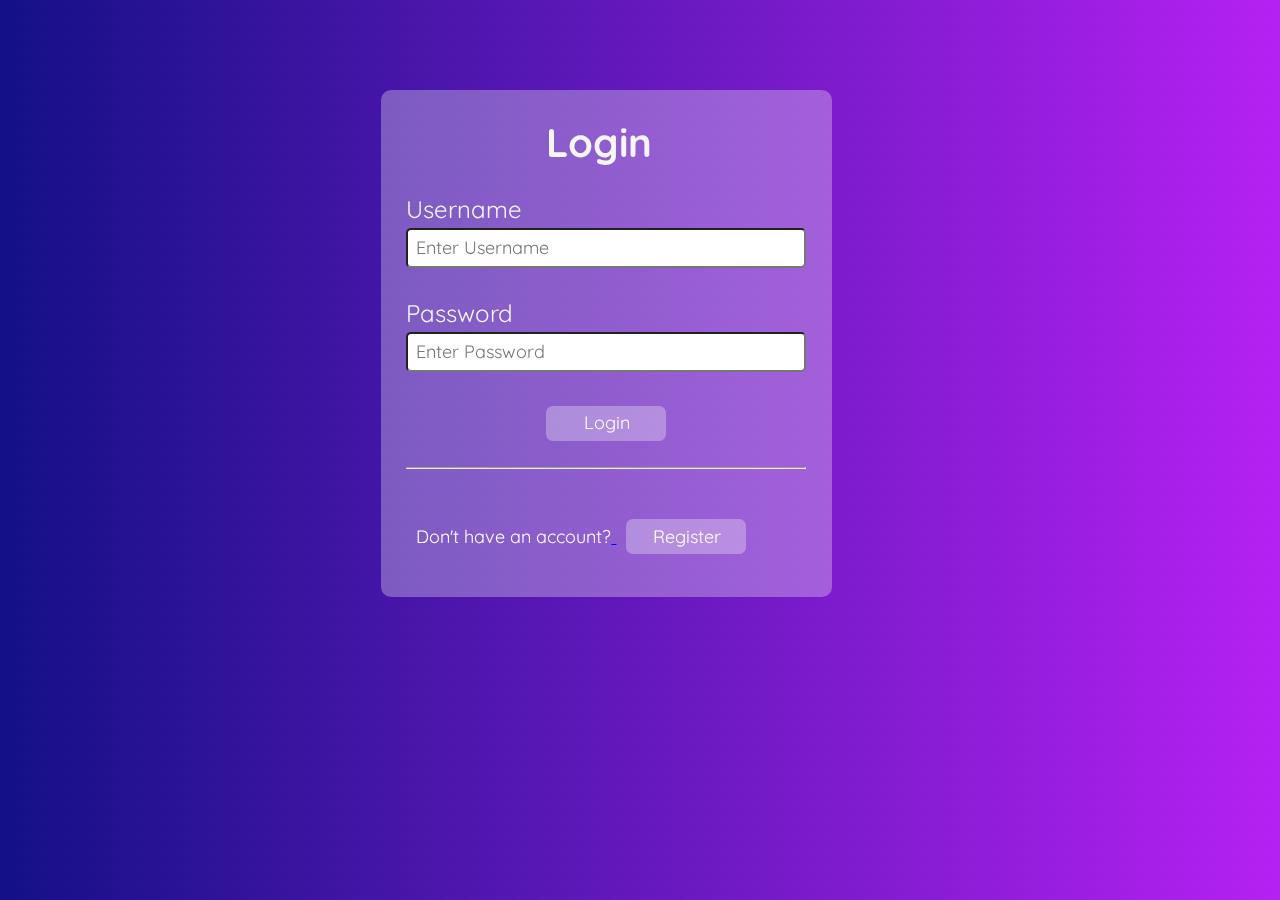
<file: Project Development Phase/Sprint 1/login.html>
<!DOCTYPE html>
<html lang="en">
<head>
    <meta charset="UTF-8">
    <meta http-equiv="X-UA-Compatible" content="IE=edge">
    <meta name="viewport" content="width=device-width, initial-scale=1.0">
    <link rel="stylesheet" href="login.css">
    <link href='https://fonts.googleapis.com/css?family=Quicksand' rel='stylesheet'>
    <title>Document</title>
</head>
 <body>  
        <form method="POST">
                <a href="login.php" class="logo">
                   
                </a>
        
        <section id="user">
         <h1><b>Login</h1></b>
         <label> Username<br>
             <input id="username" placeholder="Enter Username" name="username" type="text">
              </label><br><br>
        <label> Password<br>
              <input type="password" placeholder="Enter Password" name="password" >
        </label><br><br>
        <a href="#">
               <input type="submit" name="submit" value="Login" class="btn_css"> 
               
        </a> 
        <hr style="margin-top: 26px"/>
        <section id="register">
            <p>  
                  Don't have an account?<a href="signup.html"> <input type="button"  value="Register" class="btn_css"></a>
                  
           </p>
           </section>

        </section>

        

    </form>
    </body>
</html>
</file>
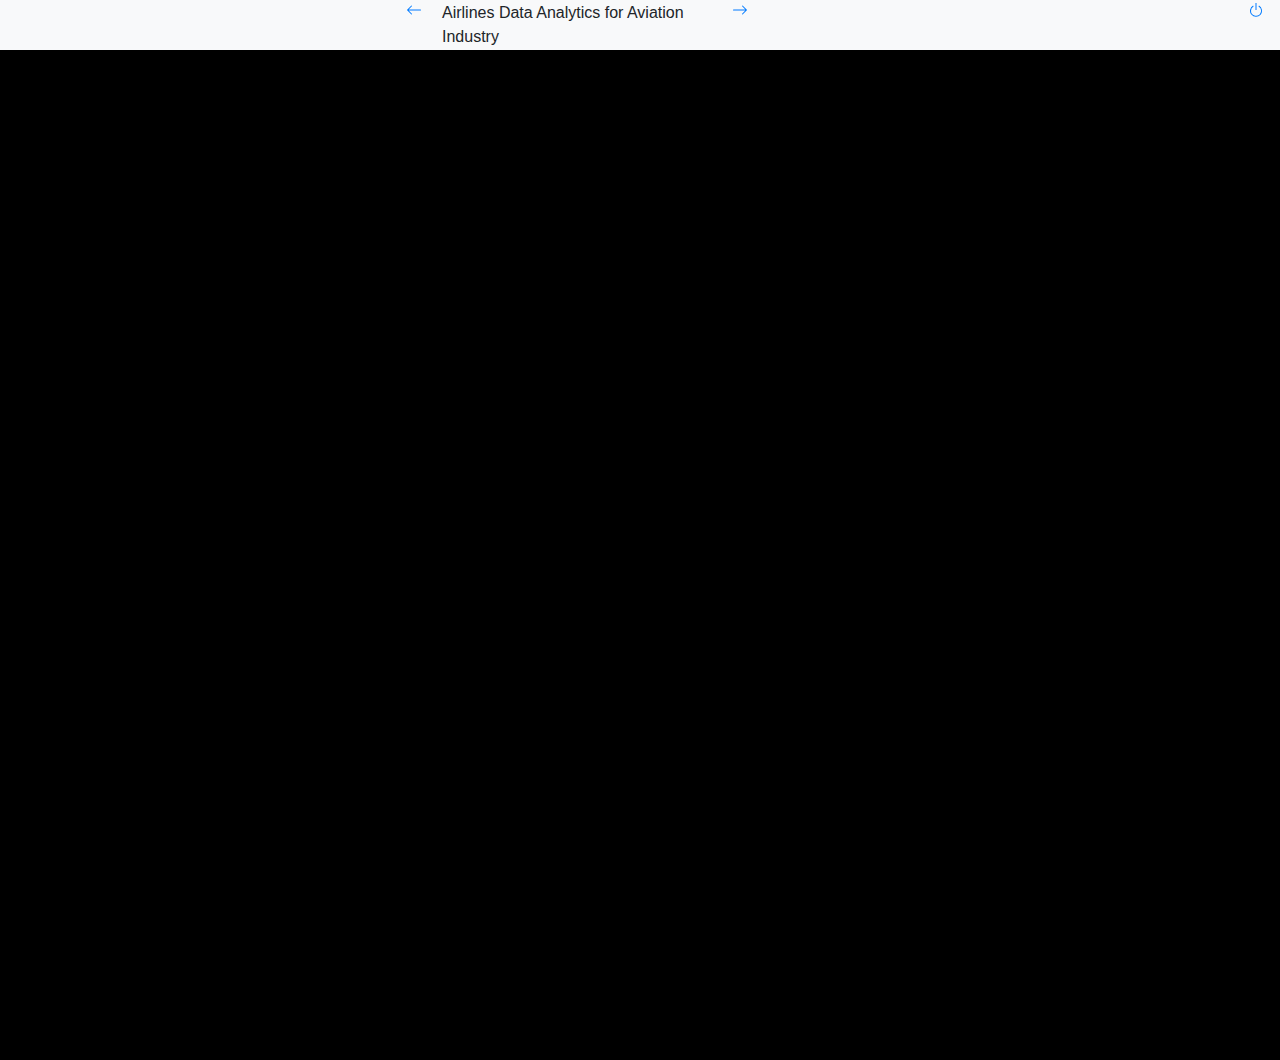
<file: Project Development Phase/Sprint 1/page1.html>
<!DOCTYPE html>
<html lang="en">
<head>
    <meta charset="UTF-8">
    <meta http-equiv="X-UA-Compatible" content="IE=edge">
    <meta name="viewport" content="width=device-width, initial-scale=1.0">
    <link rel="stylesheet" href="https://cdn.jsdelivr.net/npm/bootstrap@4.0.0/dist/css/bootstrap.min.css" integrity="sha384-Gn5384xqQ1aoWXA+058RXPxPg6fy4IWvTNh0E263XmFcJlSAwiGgFAW/dAiS6JXm" crossorigin="anonymous">
    <script src="https://code.jquery.com/jquery-3.2.1.slim.min.js" integrity="sha384-KJ3o2DKtIkvYIK3UENzmM7KCkRr/rE9/Qpg6aAZGJwFDMVNA/GpGFF93hXpG5KkN" crossorigin="anonymous"></script>
<script src="https://cdn.jsdelivr.net/npm/popper.js@1.12.9/dist/umd/popper.min.js" integrity="sha384-ApNbgh9B+Y1QKtv3Rn7W3mgPxhU9K/ScQsAP7hUibX39j7fakFPskvXusvfa0b4Q" crossorigin="anonymous"></script>
<script src="https://cdn.jsdelivr.net/npm/bootstrap@4.0.0/dist/js/bootstrap.min.js" integrity="sha384-JZR6Spejh4U02d8jOt6vLEHfe/JQGiRRSQQxSfFWpi1MquVdAyjUar5+76PVCmYl" crossorigin="anonymous"></script>
    <title>Document</title>
</head>
<body style="background-color: black;">
    <nav class="navbar navbar-expand-lg navbar-light bg-light" style="height: 50px;">
        
        <div class="collapse navbar-collapse" id="navbarNav">
          <ul class="navbar-nav">
            <li style="margin-left: 390px;"> <a href="login.html"><svg xmlns="http://www.w3.org/2000/svg" width="16" height="16" fill="currentColor" class="bi bi-arrow-left" viewBox="0 0 16 16">
                <path fill-rule="evenodd" d="M15 8a.5.5 0 0 0-.5-.5H2.707l3.147-3.146a.5.5 0 1 0-.708-.708l-4 4a.5.5 0 0 0 0 .708l4 4a.5.5 0 0 0 .708-.708L2.707 8.5H14.5A.5.5 0 0 0 15 8z"/>
              </svg></a></li>
            <li class="nav-item active" style="left: 400px;margin-left: 20px;">
              Airlines Data Analytics for Aviation Industry
            </li>
            <li style="margin-left: 20px;"><a href="page2.html"><svg xmlns="http://www.w3.org/2000/svg" width="16" height="16" fill="currentColor" class="bi bi-arrow-right" viewBox="0 0 16 16">
                <path fill-rule="evenodd" d="M1 8a.5.5 0 0 1 .5-.5h11.793l-3.147-3.146a.5.5 0 0 1 .708-.708l4 4a.5.5 0 0 1 0 .708l-4 4a.5.5 0 0 1-.708-.708L13.293 8.5H1.5A.5.5 0 0 1 1 8z"/>
              </svg></a></li>
            <li style="margin-left: 500px;"><a href="index.html"><svg xmlns="http://www.w3.org/2000/svg" width="16" height="16" fill="currentColor" class="bi bi-power" viewBox="0 0 16 16">
                <path d="M7.5 1v7h1V1h-1z"/>
                <path d="M3 8.812a4.999 4.999 0 0 1 2.578-4.375l-.485-.874A6 6 0 1 0 11 3.616l-.501.865A5 5 0 1 1 3 8.812z"/>
              </svg></a></li>
          </ul>
          
        </div>
      </nav>
    <div style="display: flex; flex-flow: row wrap;margin-left: 50px;">
    <iframe src="https://us1.ca.analytics.ibm.com/bi/?perspective=dashboard&amp;pathRef=.my_folders%2FProject%2FContinent%2Bwise%2Bno%2Bof%2Bflights_1&amp;closeWindowOnLastView=true&amp;ui_appbar=false&amp;ui_navbar=false&amp;shareMode=embedded&amp;action=view&amp;mode=dashboard&amp;subView=model000001847a1b75ea_00000000" width="600" height="500" frameborder="0" gesture="media" allow="encrypted-media"style="margin-top: 30px;" allowfullscreen=""></iframe>
    <iframe src="https://us1.ca.analytics.ibm.com/bi/?perspective=dashboard&amp;pathRef=.my_folders%2FProject%2FContinent%2Bwise%2Bnumber%2Bof%2Bflights%2Bby%2Btype%2Bcolored%2Bby%2Btype_2&amp;closeWindowOnLastView=true&amp;ui_appbar=false&amp;ui_navbar=false&amp;shareMode=embedded&amp;action=view&amp;mode=dashboard&amp;subView=model000001847a323baf_00000002" width="600" height="500" frameborder="0" gesture="media" allow="encrypted-media" style="margin-left: 20px;margin-top: 30px;"allowfullscreen=""></iframe>
    <iframe src="https://us1.ca.analytics.ibm.com/bi/?perspective=dashboard&amp;pathRef=.my_folders%2FProject%2FContinent%2B-%2BList%2BFilter_3&amp;closeWindowOnLastView=true&amp;ui_appbar=false&amp;ui_navbar=false&amp;shareMode=embedded&amp;action=view&amp;mode=dashboard&amp;subView=model000001847ff2a011_00000003"width="410" height="450" frameborder="0" gesture="media" allow="encrypted-media"style="margin-top: 30px;" allowfullscreen=""></iframe>
    <iframe src="https://us1.ca.analytics.ibm.com/bi/?perspective=dashboard&amp;pathRef=.my_folders%2FProject%2FTop%2B10%2Bcountries%2Bby%2Bcount%2Bof%2Bairports&amp;closeWindowOnLastView=true&amp;ui_appbar=false&amp;ui_navbar=false&amp;shareMode=embedded&amp;action=view&amp;mode=dashboard&amp;subView=model00000184851fd232_00000001" style="margin-left: 40px;margin-top: 30px;"width="750" height="450" frameborder="0" gesture="media" allow="encrypted-media" allowfullscreen=""></iframe>
   </div>
</body>
</html>
</file>
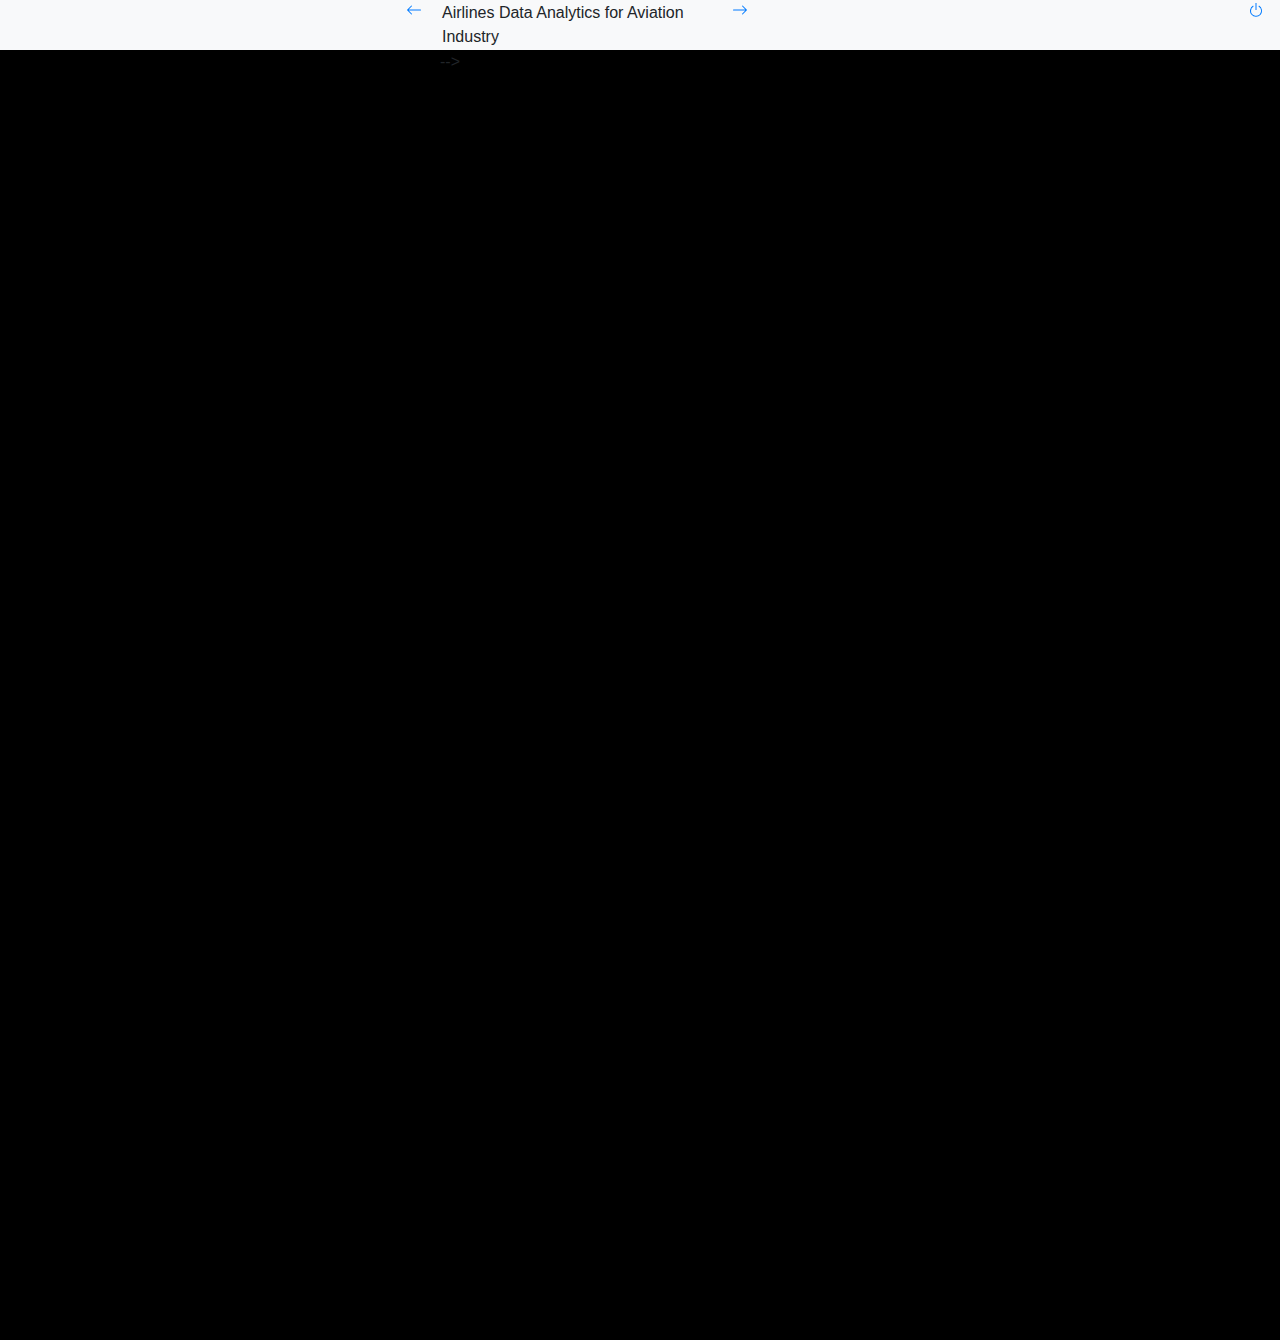
<file: Project Development Phase/Sprint 1/page2.html>
<!DOCTYPE html>
<html lang="en">
<head>
    <meta charset="UTF-8">
    <meta http-equiv="X-UA-Compatible" content="IE=edge">
    <meta name="viewport" content="width=device-width, initial-scale=1.0">
    <link rel="stylesheet" href="https://cdn.jsdelivr.net/npm/bootstrap@4.0.0/dist/css/bootstrap.min.css" integrity="sha384-Gn5384xqQ1aoWXA+058RXPxPg6fy4IWvTNh0E263XmFcJlSAwiGgFAW/dAiS6JXm" crossorigin="anonymous">
    <script src="https://code.jquery.com/jquery-3.2.1.slim.min.js" integrity="sha384-KJ3o2DKtIkvYIK3UENzmM7KCkRr/rE9/Qpg6aAZGJwFDMVNA/GpGFF93hXpG5KkN" crossorigin="anonymous"></script>
<script src="https://cdn.jsdelivr.net/npm/popper.js@1.12.9/dist/umd/popper.min.js" integrity="sha384-ApNbgh9B+Y1QKtv3Rn7W3mgPxhU9K/ScQsAP7hUibX39j7fakFPskvXusvfa0b4Q" crossorigin="anonymous"></script>
<script src="https://cdn.jsdelivr.net/npm/bootstrap@4.0.0/dist/js/bootstrap.min.js" integrity="sha384-JZR6Spejh4U02d8jOt6vLEHfe/JQGiRRSQQxSfFWpi1MquVdAyjUar5+76PVCmYl" crossorigin="anonymous"></script>
    <title>Document</title>
</head>
<body style="background-color: black;">
    <nav class="navbar navbar-expand-lg navbar-light bg-light" style="height: 50px;">
        
        <div class="collapse navbar-collapse" id="navbarNav">
          <ul class="navbar-nav">
            <li style="margin-left: 390px;"> <a href="page1.html"><svg xmlns="http://www.w3.org/2000/svg" width="16" height="16" fill="currentColor" class="bi bi-arrow-left" viewBox="0 0 16 16">
                <path fill-rule="evenodd" d="M15 8a.5.5 0 0 0-.5-.5H2.707l3.147-3.146a.5.5 0 1 0-.708-.708l-4 4a.5.5 0 0 0 0 .708l4 4a.5.5 0 0 0 .708-.708L2.707 8.5H14.5A.5.5 0 0 0 15 8z"/>
              </svg></a></li>
            <li class="nav-item active" style="left: 400px;margin-left: 20px;">
              Airlines Data Analytics for Aviation Industry
            </li>
            <li style="margin-left: 20px;"><a href="page3.html"><svg xmlns="http://www.w3.org/2000/svg" width="16" height="16" fill="currentColor" class="bi bi-arrow-right" viewBox="0 0 16 16">
                <path fill-rule="evenodd" d="M1 8a.5.5 0 0 1 .5-.5h11.793l-3.147-3.146a.5.5 0 0 1 .708-.708l4 4a.5.5 0 0 1 0 .708l-4 4a.5.5 0 0 1-.708-.708L13.293 8.5H1.5A.5.5 0 0 1 1 8z"/>
              </svg></a></li>
            <li style="margin-left: 500px;"><a href="index.html"><svg xmlns="http://www.w3.org/2000/svg" width="16" height="16" fill="currentColor" class="bi bi-power" viewBox="0 0 16 16">
                <path d="M7.5 1v7h1V1h-1z"/>
                <path d="M3 8.812a4.999 4.999 0 0 1 2.578-4.375l-.485-.874A6 6 0 1 0 11 3.616l-.501.865A5 5 0 1 1 3 8.812z"/>
              </svg></a></li>
          </ul>
        </div>
      </nav>
    <div style="display: flex; flex-flow: row wrap;margin-left: 50px;">
  <iframe src="https://us1.ca.analytics.ibm.com/bi/?perspective=dashboard&amp;pathRef=.my_folders%2FProject%2FNumber%2Bof%2Bcountries_5&amp;closeWindowOnLastView=true&amp;ui_appbar=false&amp;ui_navbar=false&amp;shareMode=embedded&amp;action=view&amp;mode=dashboard&amp;subView=model000001847a3740c9_00000000" width="390" height="400" frameborder="0" gesture="media" allow="encrypted-media"style="margin-top: 30px;" allowfullscreen=""></iframe> -->
    <iframe src="https://us1.ca.analytics.ibm.com/bi/?perspective=dashboard&amp;pathRef=.my_folders%2FProject%2FNumber%2Bof%2Bregions_6&amp;closeWindowOnLastView=true&amp;ui_appbar=false&amp;ui_navbar=false&amp;shareMode=embedded&amp;action=view&amp;mode=dashboard&amp;subView=model000001847a3740c9_00000000" style="margin-left: 20px;margin-right: 20px;margin-top: 30px;" width="500" height="400" frameborder="0" gesture="media" allow="encrypted-media" allowfullscreen=""></iframe>
    <iframe src="https://us1.ca.analytics.ibm.com/bi/?perspective=dashboard&amp;pathRef=.my_folders%2FProject%2FNumber%2Bof%2Bairports_7&amp;closeWindowOnLastView=true&amp;ui_appbar=false&amp;ui_navbar=false&amp;shareMode=embedded&amp;action=view&amp;mode=dashboard&amp;subView=model000001847a3740c9_00000000" width="320" height="400" frameborder="0" gesture="media" allow="encrypted-media" style="margin-top: 30px;"allowfullscreen=""></iframe>
    <iframe src="https://us1.ca.analytics.ibm.com/bi/?perspective=dashboard&amp;pathRef=.my_folders%2FProject%2FNumber%2Bof%2Bmunicipalities_8&amp;closeWindowOnLastView=true&amp;ui_appbar=false&amp;ui_navbar=false&amp;shareMode=embedded&amp;action=view&amp;mode=dashboard&amp;subView=model000001847a3740c9_00000000" width="420" height="400" frameborder="0" gesture="media" allow="encrypted-media" style="margin-top: 30px;"allowfullscreen=""></iframe>
    <iframe src="https://us1.ca.analytics.ibm.com/bi/?perspective=dashboard&amp;pathRef=.my_folders%2FProject%2FContinent%2Bwise%2Bno%2Bof%2Bflights_9&amp;closeWindowOnLastView=true&amp;ui_appbar=false&amp;ui_navbar=false&amp;shareMode=embedded&amp;action=view&amp;mode=dashboard&amp;subView=model000001847a1b75ea_00000000" style="margin-left:30px;margin-top: 30px;"width="660" height="400" frameborder="0" gesture="media" allow="encrypted-media" allowfullscreen=""></iframe>
   
</div>
</body>
</html>
</file>
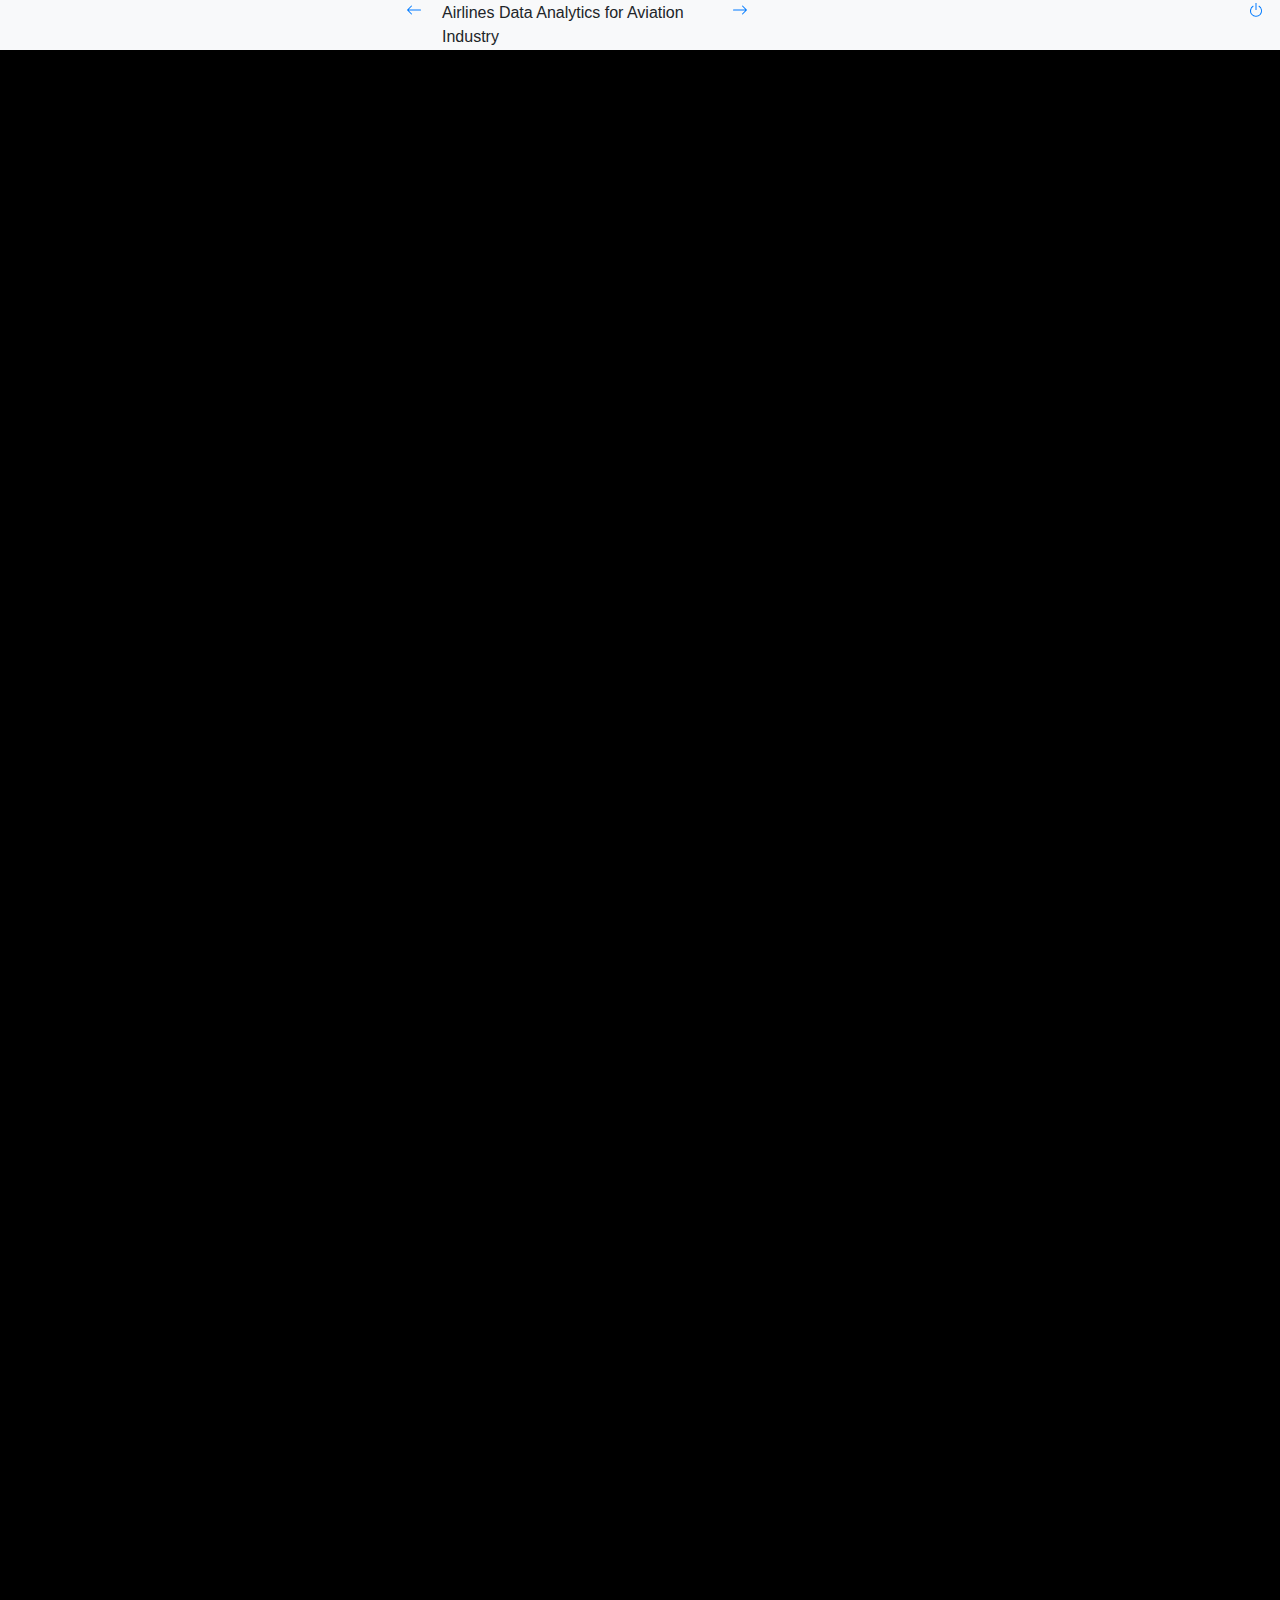
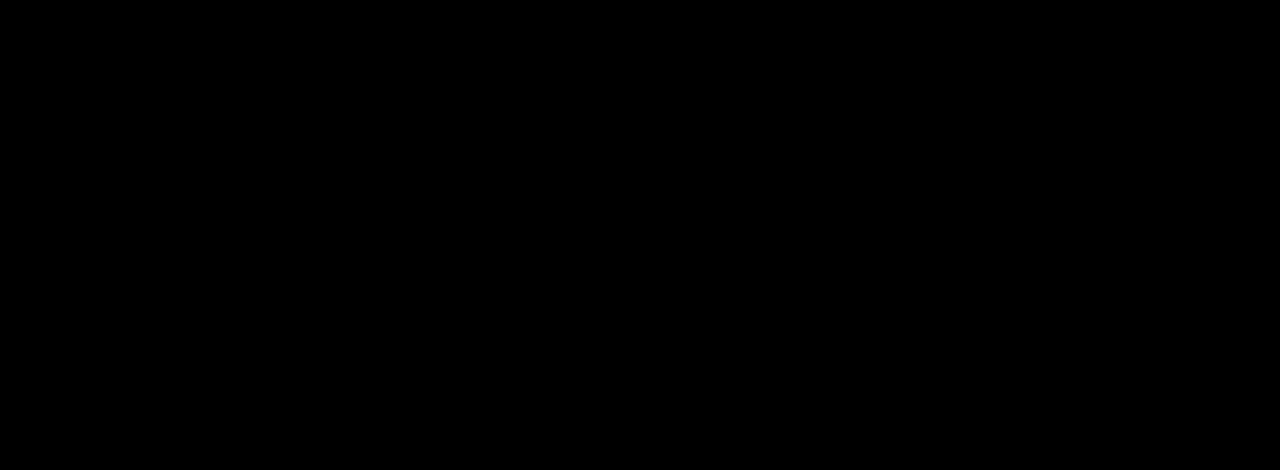
<file: Project Development Phase/Sprint 1/page3.html>
<!DOCTYPE html>
<html lang="en">
<head>
    <meta charset="UTF-8">
    <meta http-equiv="X-UA-Compatible" content="IE=edge">
    <meta name="viewport" content="width=device-width, initial-scale=1.0">
    <link rel="stylesheet" href="https://cdn.jsdelivr.net/npm/bootstrap@4.0.0/dist/css/bootstrap.min.css" integrity="sha384-Gn5384xqQ1aoWXA+058RXPxPg6fy4IWvTNh0E263XmFcJlSAwiGgFAW/dAiS6JXm" crossorigin="anonymous">
    <script src="https://code.jquery.com/jquery-3.2.1.slim.min.js" integrity="sha384-KJ3o2DKtIkvYIK3UENzmM7KCkRr/rE9/Qpg6aAZGJwFDMVNA/GpGFF93hXpG5KkN" crossorigin="anonymous"></script>
<script src="https://cdn.jsdelivr.net/npm/popper.js@1.12.9/dist/umd/popper.min.js" integrity="sha384-ApNbgh9B+Y1QKtv3Rn7W3mgPxhU9K/ScQsAP7hUibX39j7fakFPskvXusvfa0b4Q" crossorigin="anonymous"></script>
<script src="https://cdn.jsdelivr.net/npm/bootstrap@4.0.0/dist/js/bootstrap.min.js" integrity="sha384-JZR6Spejh4U02d8jOt6vLEHfe/JQGiRRSQQxSfFWpi1MquVdAyjUar5+76PVCmYl" crossorigin="anonymous"></script>
    <title>Document</title>
</head>
<body style="background-color: black;">
    <nav class="navbar navbar-expand-lg navbar-light bg-light" style="height: 50px;">
       
        
        <div class="collapse navbar-collapse" id="navbarNav">
          <ul class="navbar-nav">
            <li style="margin-left: 390px;"> <a href="page2.html"><svg xmlns="http://www.w3.org/2000/svg" width="16" height="16" fill="currentColor" class="bi bi-arrow-left" viewBox="0 0 16 16">
                <path fill-rule="evenodd" d="M15 8a.5.5 0 0 0-.5-.5H2.707l3.147-3.146a.5.5 0 1 0-.708-.708l-4 4a.5.5 0 0 0 0 .708l4 4a.5.5 0 0 0 .708-.708L2.707 8.5H14.5A.5.5 0 0 0 15 8z"/>
              </svg></a></li>
            <li class="nav-item active" style="left: 400px;margin-left: 20px;">
              Airlines Data Analytics for Aviation Industry
            </li>
            <li style="margin-left: 20px;"><a href="page4.html"><svg xmlns="http://www.w3.org/2000/svg" width="16" height="16" fill="currentColor" class="bi bi-arrow-right" viewBox="0 0 16 16">
                <path fill-rule="evenodd" d="M1 8a.5.5 0 0 1 .5-.5h11.793l-3.147-3.146a.5.5 0 0 1 .708-.708l4 4a.5.5 0 0 1 0 .708l-4 4a.5.5 0 0 1-.708-.708L13.293 8.5H1.5A.5.5 0 0 1 1 8z"/>
              </svg></a></li>
            <li style="margin-left: 500px;"><a href="index.html"><svg xmlns="http://www.w3.org/2000/svg" width="16" height="16" fill="currentColor" class="bi bi-power" viewBox="0 0 16 16">
                <path d="M7.5 1v7h1V1h-1z"/>
                <path d="M3 8.812a4.999 4.999 0 0 1 2.578-4.375l-.485-.874A6 6 0 1 0 11 3.616l-.501.865A5 5 0 1 1 3 8.812z"/>
              </svg></a></li>
          </ul>
        </div>
      </nav>
    <div style="display: flex; flex-flow: row wrap;margin-left: 50px;">
      <iframe src="https://us1.ca.analytics.ibm.com/bi/?perspective=dashboard&amp;pathRef=.my_folders%2FProject%2FContinent%2Bwise%2Bno%2Bof%2Bflights_10&amp;closeWindowOnLastView=true&amp;ui_appbar=false&amp;ui_navbar=false&amp;shareMode=embedded&amp;action=view&amp;mode=dashboard&amp;subView=model000001847a1b75ea_00000000" width="640" height="500" frameborder="0" gesture="media" allow="encrypted-media"style="margin-top: 30px;" allowfullscreen=""></iframe>
    <iframe src="https://us1.ca.analytics.ibm.com/bi/?perspective=dashboard&amp;pathRef=.my_folders%2FProject%2FContinent%2Bwise%2Bnumber%2Bof%2Bflights_11&amp;closeWindowOnLastView=true&amp;ui_appbar=false&amp;ui_navbar=false&amp;shareMode=embedded&amp;action=view&amp;mode=dashboard&amp;subView=model0000018484943d97_00000002" width="600" height="500" frameborder="0" gesture="media" allow="encrypted-media"style="margin-top: 30px;margin-left:20px;" allowfullscreen=""></iframe>
    <iframe src="https://us1.ca.analytics.ibm.com/bi/?perspective=dashboard&amp;pathRef=.my_folders%2FProject%2FCountry%2Bwise%2Bnumber%2Bof%2Bflights_12&amp;closeWindowOnLastView=true&amp;ui_appbar=false&amp;ui_navbar=false&amp;shareMode=embedded&amp;action=view&amp;mode=dashboard&amp;subView=model0000018484a42080_00000002" width="700" height="500" frameborder="0" gesture="media" allow="encrypted-media" style="margin-left: 20px;margin-top: 30px;"allowfullscreen=""></iframe>
    <iframe src="https://us1.ca.analytics.ibm.com/bi/?perspective=dashboard&amp;pathRef=.my_folders%2FProject%2FContinent%2Bfilter_13&amp;closeWindowOnLastView=true&amp;ui_appbar=false&amp;ui_navbar=false&amp;shareMode=embedded&amp;action=view&amp;mode=dashboard&amp;subView=model00000184865ef6ac_00000000" width="480" height="400" frameborder="0" gesture="media" allow="encrypted-media"style="margin-top: 50px;margin-left: 30px" allowfullscreen=""></iframe>
    <iframe src="https://us1.ca.analytics.ibm.com/bi/?perspective=dashboard&amp;pathRef=.my_folders%2FProject%2FFlight%2BType%2BFilter_14&amp;closeWindowOnLastView=true&amp;ui_appbar=false&amp;ui_navbar=false&amp;shareMode=embedded&amp;action=view&amp;mode=dashboard&amp;subView=model00000184800d9fa6_00000000" width="480" height="400" frameborder="0" gesture="media" allow="encrypted-media" style="margin-left: 20px;margin-top: 30px;" allowfullscreen=""></iframe>
     <iframe src="https://us1.ca.analytics.ibm.com/bi/?perspective=dashboard&amp;pathRef=.my_folders%2FProject%2FNumber%2Bof%2BAirports%2Bby%2BType_15&amp;closeWindowOnLastView=true&amp;ui_appbar=false&amp;ui_navbar=false&amp;shareMode=embedded&amp;action=view&amp;mode=dashboard&amp;subView=model000001847a63d543_00000001" width="600" height="400" frameborder="0" gesture="media" allow="encrypted-media" style="margin-left: 20px;margin-top: 30px;"allowfullscreen=""></iframe>
</div>
</body>
</html>
</file>
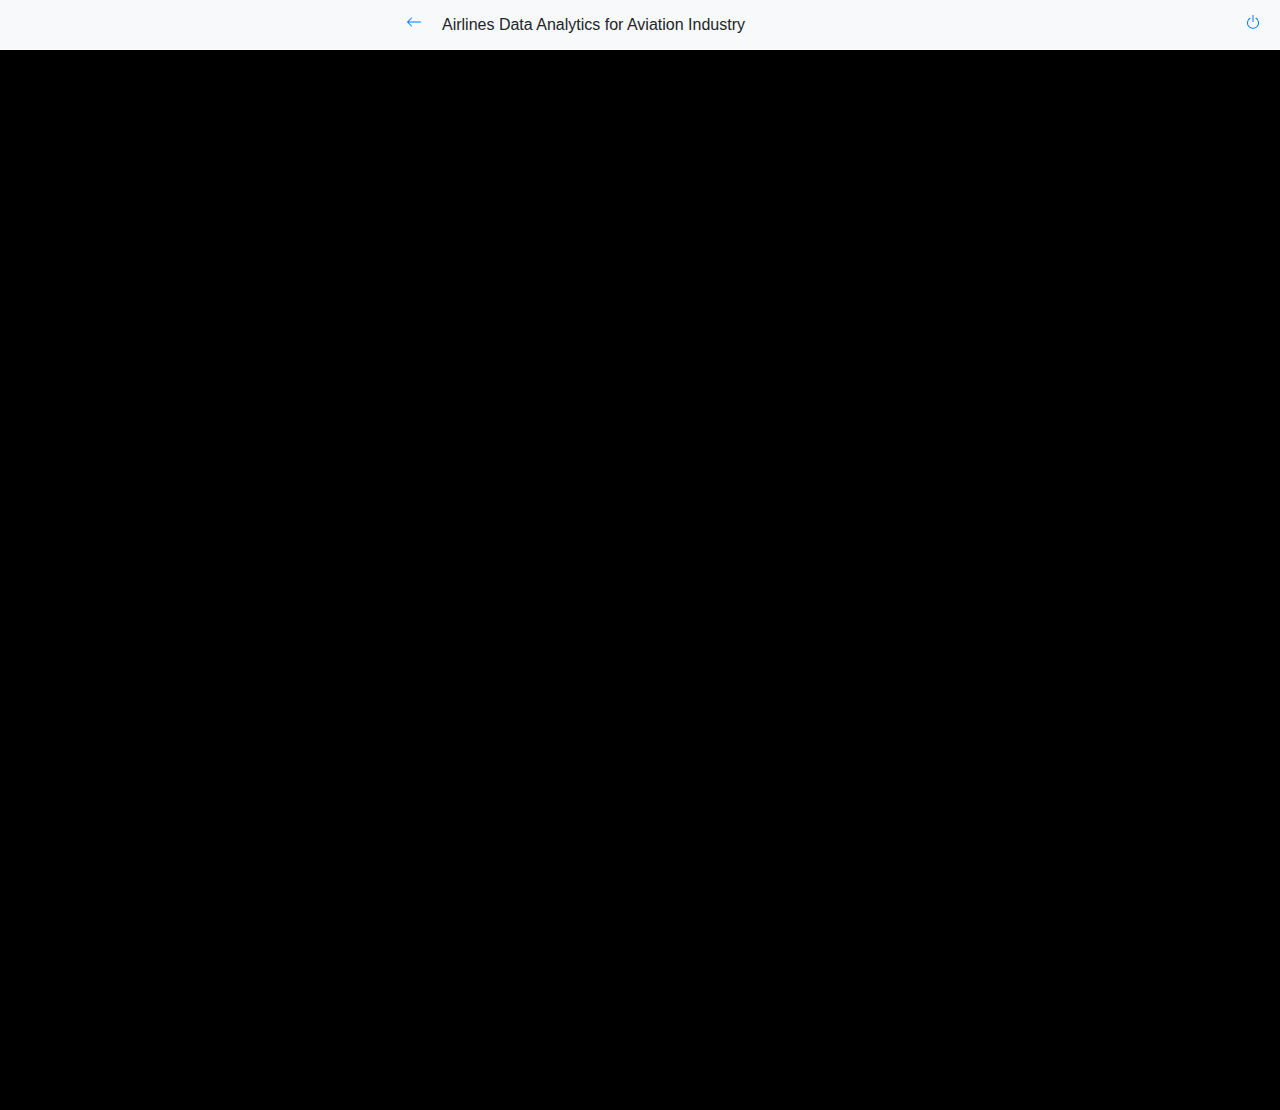
<file: Project Development Phase/Sprint 1/page4.html>
<!DOCTYPE html>
<html lang="en">
<head>
    <meta charset="UTF-8">
    <meta http-equiv="X-UA-Compatible" content="IE=edge">
    <meta name="viewport" content="width=device-width, initial-scale=1.0">
    <link rel="stylesheet" href="https://cdn.jsdelivr.net/npm/bootstrap@4.0.0/dist/css/bootstrap.min.css" integrity="sha384-Gn5384xqQ1aoWXA+058RXPxPg6fy4IWvTNh0E263XmFcJlSAwiGgFAW/dAiS6JXm" crossorigin="anonymous">
    <script src="https://code.jquery.com/jquery-3.2.1.slim.min.js" integrity="sha384-KJ3o2DKtIkvYIK3UENzmM7KCkRr/rE9/Qpg6aAZGJwFDMVNA/GpGFF93hXpG5KkN" crossorigin="anonymous"></script>
<script src="https://cdn.jsdelivr.net/npm/popper.js@1.12.9/dist/umd/popper.min.js" integrity="sha384-ApNbgh9B+Y1QKtv3Rn7W3mgPxhU9K/ScQsAP7hUibX39j7fakFPskvXusvfa0b4Q" crossorigin="anonymous"></script>
<script src="https://cdn.jsdelivr.net/npm/bootstrap@4.0.0/dist/js/bootstrap.min.js" integrity="sha384-JZR6Spejh4U02d8jOt6vLEHfe/JQGiRRSQQxSfFWpi1MquVdAyjUar5+76PVCmYl" crossorigin="anonymous"></script>
    <title>Document</title>
</head>
<body style="background-color: black;">
    <nav class="navbar navbar-expand-lg navbar-light bg-light" style="height: 50px;">
       
        
        <div class="collapse navbar-collapse" id="navbarNav">
          <ul class="navbar-nav">
            <li style="margin-left: 390px;"> <a href="page3.html"><svg xmlns="http://www.w3.org/2000/svg" width="16" height="16" fill="currentColor" class="bi bi-arrow-left" viewBox="0 0 16 16">
                <path fill-rule="evenodd" d="M15 8a.5.5 0 0 0-.5-.5H2.707l3.147-3.146a.5.5 0 1 0-.708-.708l-4 4a.5.5 0 0 0 0 .708l4 4a.5.5 0 0 0 .708-.708L2.707 8.5H14.5A.5.5 0 0 0 15 8z"/>
              </svg></a></li>
            <li class="nav-item active" style="left: 400px;margin-left: 20px;">
              Airlines Data Analytics for Aviation Industry
            </li>
           
            <li style="margin-left: 500px;"><a href="index.html"><svg xmlns="http://www.w3.org/2000/svg" width="16" height="16" fill="currentColor" class="bi bi-power" viewBox="0 0 16 16">
                <path d="M7.5 1v7h1V1h-1z"/>
                <path d="M3 8.812a4.999 4.999 0 0 1 2.578-4.375l-.485-.874A6 6 0 1 0 11 3.616l-.501.865A5 5 0 1 1 3 8.812z"/>
              </svg></a></li>
          </ul>
        </div>
      </nav>
    <div style="display: flex; flex-flow: row wrap;margin-left: 50px;">
     
    <iframe src="https://us1.ca.analytics.ibm.com/bi/?perspective=dashboard&amp;pathRef=.my_folders%2FProject%2FRegion-wise%2BDifferent%2BTypes%2Bof%2BAirports_16&amp;closeWindowOnLastView=true&amp;ui_appbar=false&amp;ui_navbar=false&amp;shareMode=embedded&amp;action=view&amp;mode=dashboard&amp;subView=model000001847a63d543_00000001" width="600" height="500" frameborder="0" gesture="media" allow="encrypted-media"style="margin-top: 30px;" allowfullscreen=""></iframe>
    <iframe src="https://us1.ca.analytics.ibm.com/bi/?perspective=dashboard&amp;pathRef=.my_folders%2FProject%2FMunicipality-wise%2BNo.%2Bof%2BAirports_17&amp;closeWindowOnLastView=true&amp;ui_appbar=false&amp;ui_navbar=false&amp;shareMode=embedded&amp;action=view&amp;mode=dashboard&amp;subView=model000001847ad41202_00000000" width="600" height="500" frameborder="0" gesture="media" allow="encrypted-media" allowfullscreen="" style="margin-left: 30px;margin-top: 30px;"></iframe>
    <iframe src="https://us1.ca.analytics.ibm.com/bi/?perspective=dashboard&amp;pathRef=.my_folders%2FProject%2FContinent-wise%2BNumber%2Bof%2BAirports_18&amp;closeWindowOnLastView=true&amp;ui_appbar=false&amp;ui_navbar=false&amp;shareMode=embedded&amp;action=view&amp;mode=dashboard&amp;subView=model000001847ad41202_00000000" width="1000" height="500" frameborder="0" gesture="media" allow="encrypted-media"style="margin-left: 80px;margin-top: 30px;" allowfullscreen=""></iframe> </div>
</body>
</html>
</file>
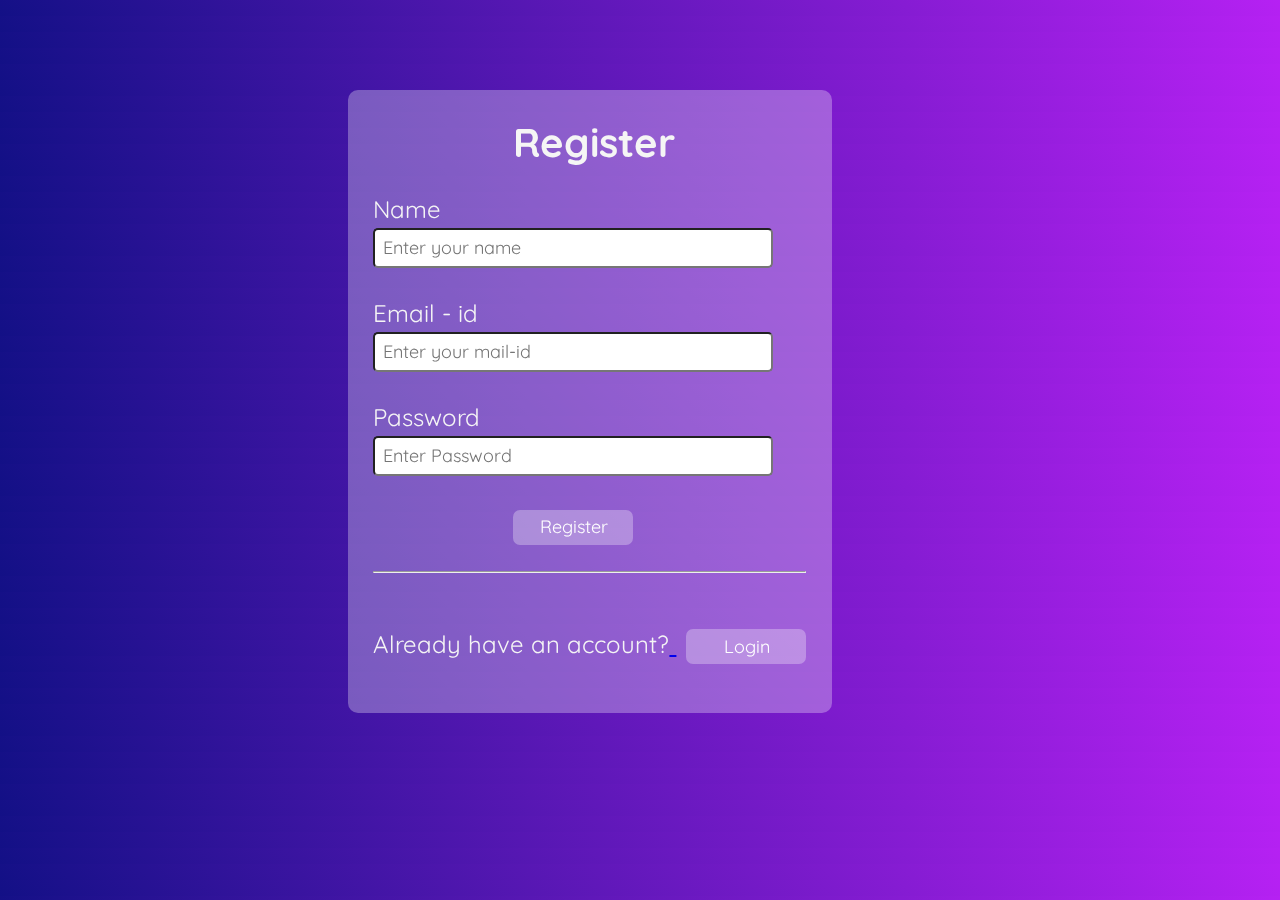
<file: Project Development Phase/Sprint 1/signup.html>
<!DOCTYPE html>
<html lang="en">
<head>
    <meta charset="UTF-8">
    <meta http-equiv="X-UA-Compatible" content="IE=edge">
    <meta name="viewport" content="width=device-width, initial-scale=1.0">
    <link rel="stylesheet" href="login.css">
    <link href='https://fonts.googleapis.com/css?family=Quicksand' rel='stylesheet'>
    <title>Document</title>
</head>
 <body>  
        <form method="POST">
                <a href="login.php" class="logo">
                   
                </a>
        
        <section id="user">
         <h1><b>Register</h1></b>
         <label> Name<br>
             <input id="username" placeholder="Enter your name" name="username" type="text">
              </label><br><br>
              <label> Email - id<br>
                <input id="email" placeholder="Enter your mail-id" name="email_id" type="text">
                 </label><br><br>
        <label> Password<br>
              <input type="password" placeholder="Enter Password" name="password" >
        </label><br><br>
        <a href="#">
               <input type="submit" name="submit" value="Register" class="btn_css"> 
               
        </a> 
        <hr style="margin-top: 26px"/>
        <section id="Login">
            <p>  
                  Already have an account?<a href="index.html"> <input type="button"  value="Login" class="btn_css"></a>
                  
           </p>
           </section>

        </section>

        

    </form>
    </body>
</html>
</file>
<file: Project Development Phase/Sprint 1/login.css>
* {
  box-sizing: border-box;
  overflow: hidden;
  font-family: "Quicksand";
}
#user {
  justify-content: space-around;
  align-items: center;
  background: rgba(255, 255, 255, .3);
  position: fixed;
  top: 10%;
  right: 35%;
  padding-left: 2%;
  padding-right: 2%;
  padding-top: 0%;
  padding-bottom: 2%;
  font-size: x-large;
  color: whitesmoke;
  border-radius: 10px;
}
#user h1{
  margin-left: 140px;
  font-size: 40px;

}
body {
  background: linear-gradient(45deg,#131086,#b621f3);
}
#register {
  font-size: large;
  top: 10%;
  padding-left: 10px;
  color: white;
}

.btn_css:hover {
  background-color: black;
}

label {
  width: 250px;
  display: inline;
  width: 50%;
  border-radius: 5px;
  font-size: x-large;
}
input {
  width: 400px;
  height: 40px;
  font-size: large;
  border-radius: 5px;
  margin-top: 4px;
  outline: none;
  padding-left: 8px;
}

input[type="submit"] {
  width: 120px;
  height: 35px;
  border: none;
  background-color: rgba(255, 255, 255, .3);
  color: white;
  font-size: 18px;
  text-align: center;
  padding-bottom: 3px;
  border-radius: 7px;
  margin-left: 140px;
}

input[type="button"] {
  width: 120px;
  height: 35px;
  margin-top: 20px;
  margin-left: 10px;
  border: none;
  background-color: rgba(255, 255, 255, .3);
  color: white;
  font-size: 18px;
  text-align: center;
  border-radius: 7px;
}
</file>
